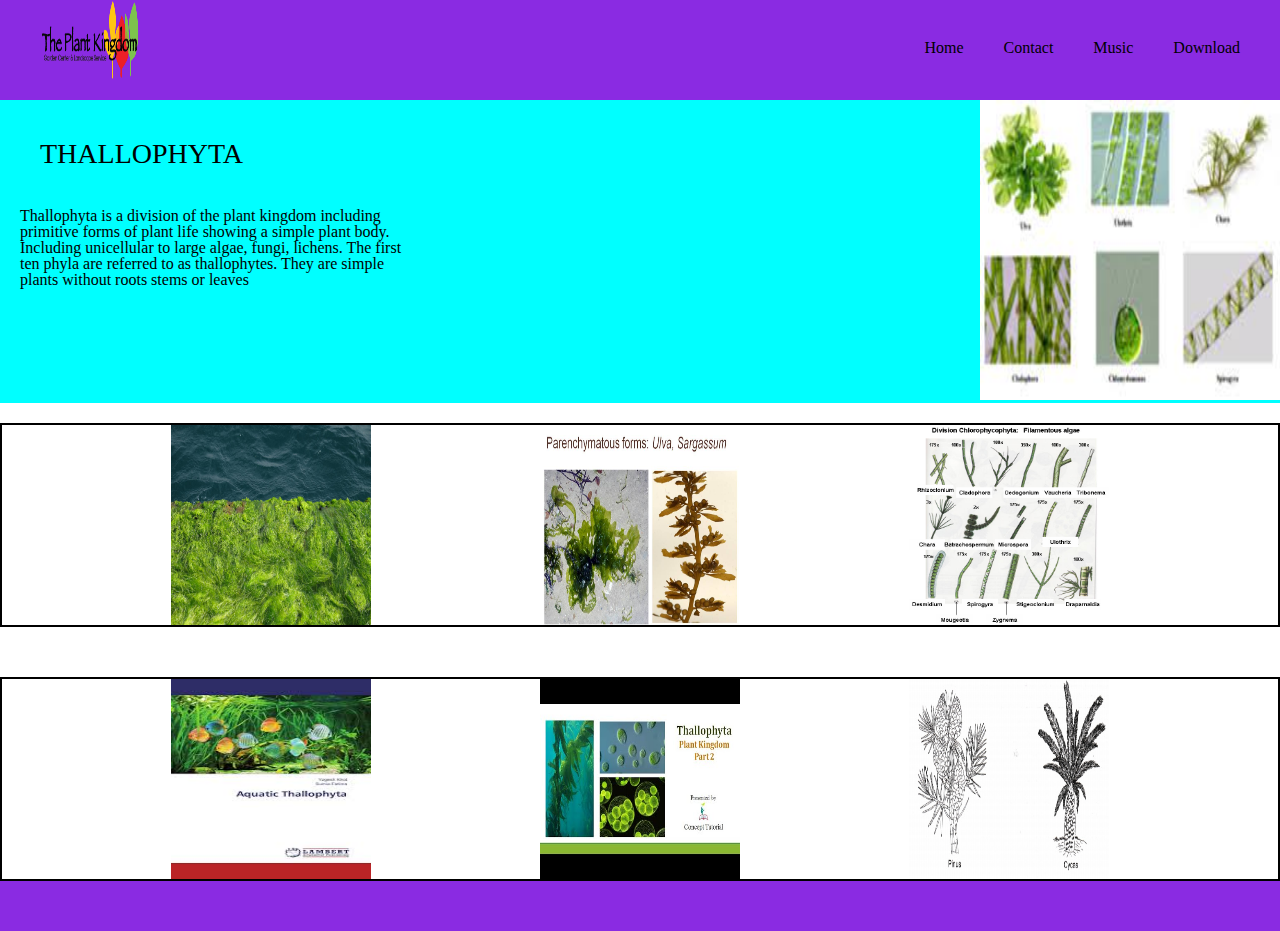
<file: block-BHaabk/index.html>
<!DOCTYPE html>
<html lang="en">
  <head>
    <meta charset="UTF-8">
    <title>flexbox1</title>
    <link rel="stylesheet" href="style.css">
  </head>
  <body>
    <header>
      <div class="header1">
      <div class="logo1">
      <a href="#"><img class="logo" src="plant.png"></a>
    </div>
    <div class="a1">
      <a class="a1" href-="#">Home</a>
      <a class="a1" href-="#">Contact</a>
      <a class="a1" href-="#">Music</a>
      <a class="a1" href-="#">Download</a>
      </div>
      </div>
    </header>
    <main>
      <aricle class="article">
      <div class="article1">
        <h1>THALLOPHYTA</h1>
        <p>Thallophyta is a division of the plant kingdom including primitive forms 
          of plant life showing a simple plant body.
        Including unicellular to large algae, fungi, lichens. The first ten phyla 
        are referred to as thallophytes. They are
        simple plants without roots stems or leaves</p>
      </div>
      <div class="article2">
        <img src="thyllo.jpeg">
      </div>
      </aricle>
      <gallery>
        <div class="gallery1">
          <img class="img1" src="thyllo1.jpeg">
          <img class="img1" src="thyllo2.jpeg">
          <img class="img1" src="thyllo3.jpeg">
        </div>
        <div class="gallery2">
          <img class="img1" src="thyllo4.jpeg">
          <img class="img1" src="thyllo5.jpeg">
          <img class="img1" src="thyllo6.jpeg">
        </div>
      </gallery>
    </main>
    <footer>

    </footer>

  </body>
</html>
</file>
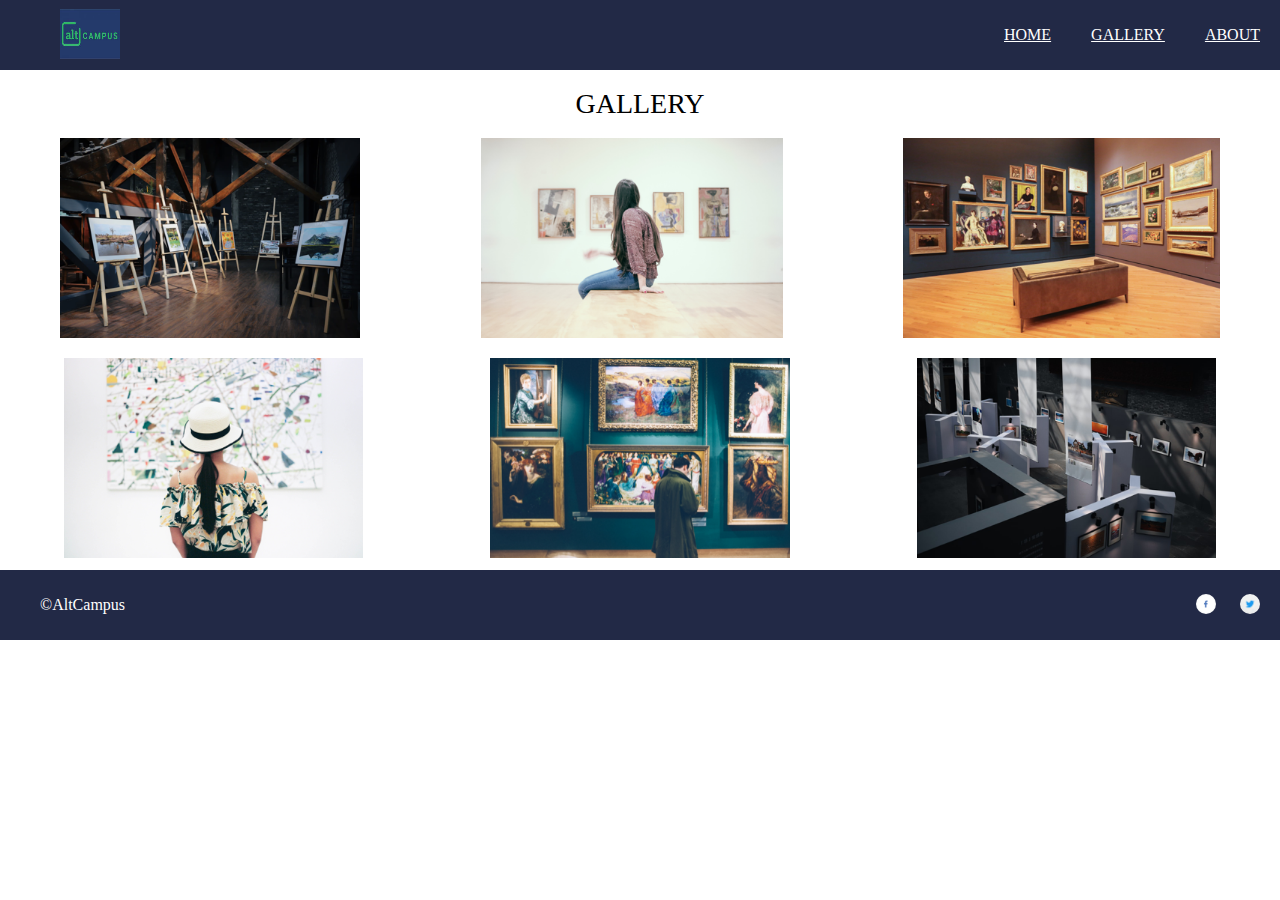
<file: block-BHaabn/index.html>
<!DOCTYPE html>
<html lang="en">
  <head>
    <meta charset="UTF-8">
    <title>flex assign1</title>
    <link rel="stylesheet" href="style.css">
  </head>
  <body>
    <header>
      <div>
        <a href="#"><img class="logo" src="alt.jpeg"></a>
      </div>
      <div class="a">
        <a class="a1" href="#">HOME</a>
        <a  class="a1" href="#">GALLERY</a>
        <a  class="a1" href="#">ABOUT</a>
      </div>
    </header>
    <main>
      <h1>GALLERY</h1>
      <div class="img1">
        <img src="01.png">
        <img src="02.png">
        <img src="03.png">
      </div>
      <div class="img2">
        <img src="04.png">
        <img src="05.png">
        <img src="06.png">
      </div>
    </main>
    <footer class="footer">
      <div>
        <p>&copy;AltCampus</p>
      </div>
      <div class="img3">
        <a href=""><img src="fb.png"></a>
        <a href=""><img src="twitter.jpg"></a>
      </div>
    </footer>
  </body>
</html>
</file>
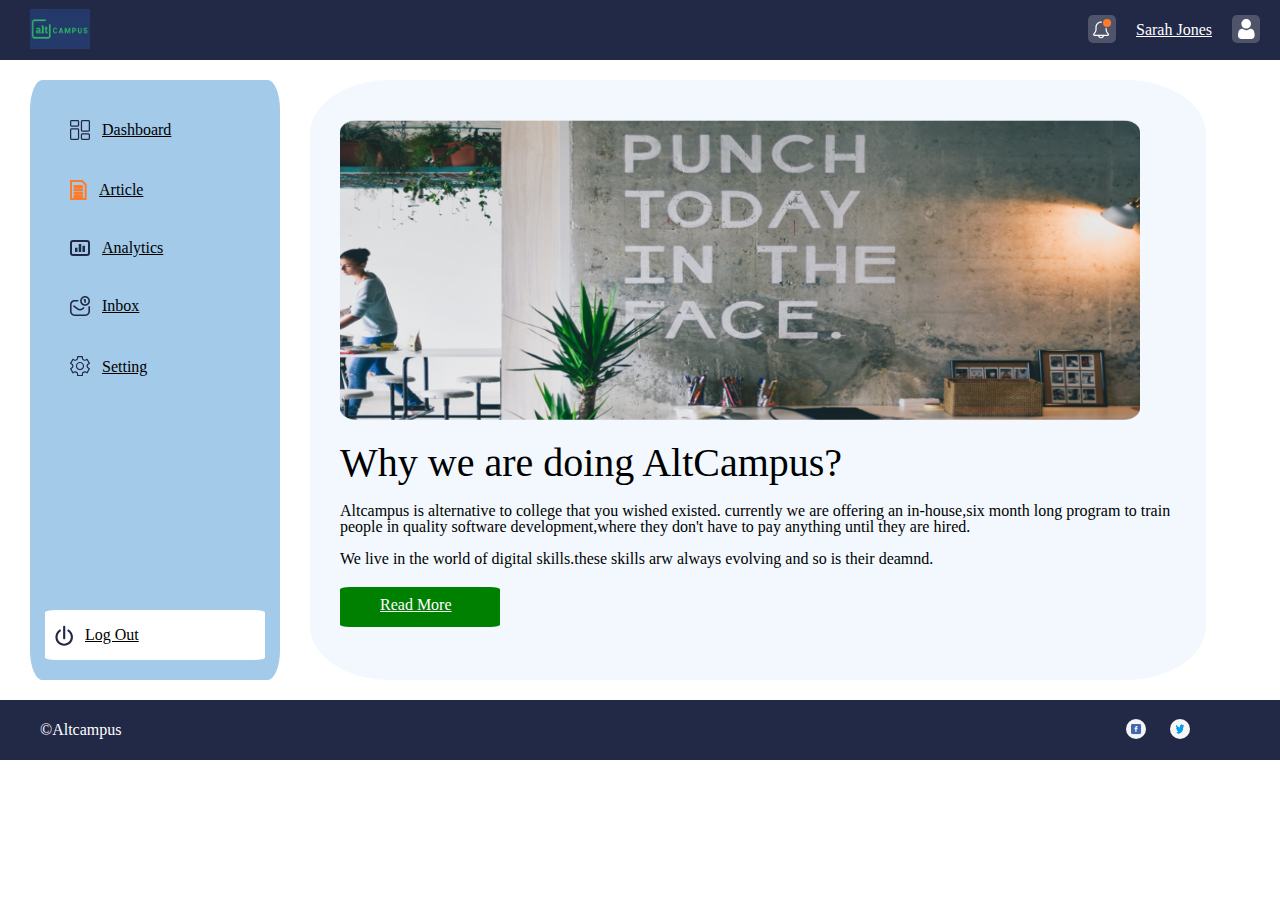
<file: block-BHaabo/index.html>
<!DOCTYPE html>
<html lang="en">
  <head>
    <meta charset="UTF-8">
    <title>flexbox assign2</title>
    <link rel="stylesheet" href="style.css">
  </head>
  <body>
    <header class="header">
      <div>
        <a href="#">
          <img class="logo" src="download.jpeg">
        </a>
      </div>
      <div class="a2">
        <a class="a1" href="#"><img src="bell.svg"></a>
        <a class="a1" href="#">Sarah Jones</a>
        <a> <img src="user.svg"></a>
      </div>
    </header>
    <body>
      <section class="container">
      <section>
        <div class="box1">

      <div class="box2">
          <div class="article">
            <img src="dashboard.svg">
            <a class="dash1" href="#">Dashboard</a>
          </div>
           <div class="article">
            <img src="article.svg">
            <a class="dash1" href="#">Article</a>
          </div>
          <div class="article">
            <img src="analytics.svg">
            <a class="dash1" href="#">Analytics</a>
          </div>
          <div class="article">
            <img src="inbox.svg">
            <a class="dash1" href="#">Inbox</a>
          </div>
          <div class="article">
            <img src="setting.svg">
            <a class="dash1" href="#">Setting</a>
          </div>
        
        </div>
          
            <div class="logout">
              <img src="log-out.svg">
              <a class="dash1" href="#">Log Out</a>
          
          </div>
          
        </div>
      </section>
      <section class="sec2">
        <div class="seccontent">
        <div>
          <img class="section1" src="01.png">
        </div>
        <div>
          <h1>Why we are doing AltCampus?</h1>
          <p>
            Altcampus is alternative to college that you wished existed.
            currently we are offering an in-house,six month long program
            to train people in quality software development,where they don't have to
            pay anything until they are hired.</p><br>
          <p> We live in the world of digital skills.these skills arw always evolving
            and so is their deamnd.
          </p>
        </div>
        <div class="read">
          <a href="#">Read More</a>
        </div>
        </div>
      </section>
      </section>
      <footer>
        <div class="copy">
             <p>&copy;Altcampus</p>
        </div>
        <div class="icon">
          <a href="#"><img src="fb.jpeg"></a>
          <a href="#"><img src="twitter.png"></a>

        </div>
      </footer>

    </body>
  </body>
</html>
</file>
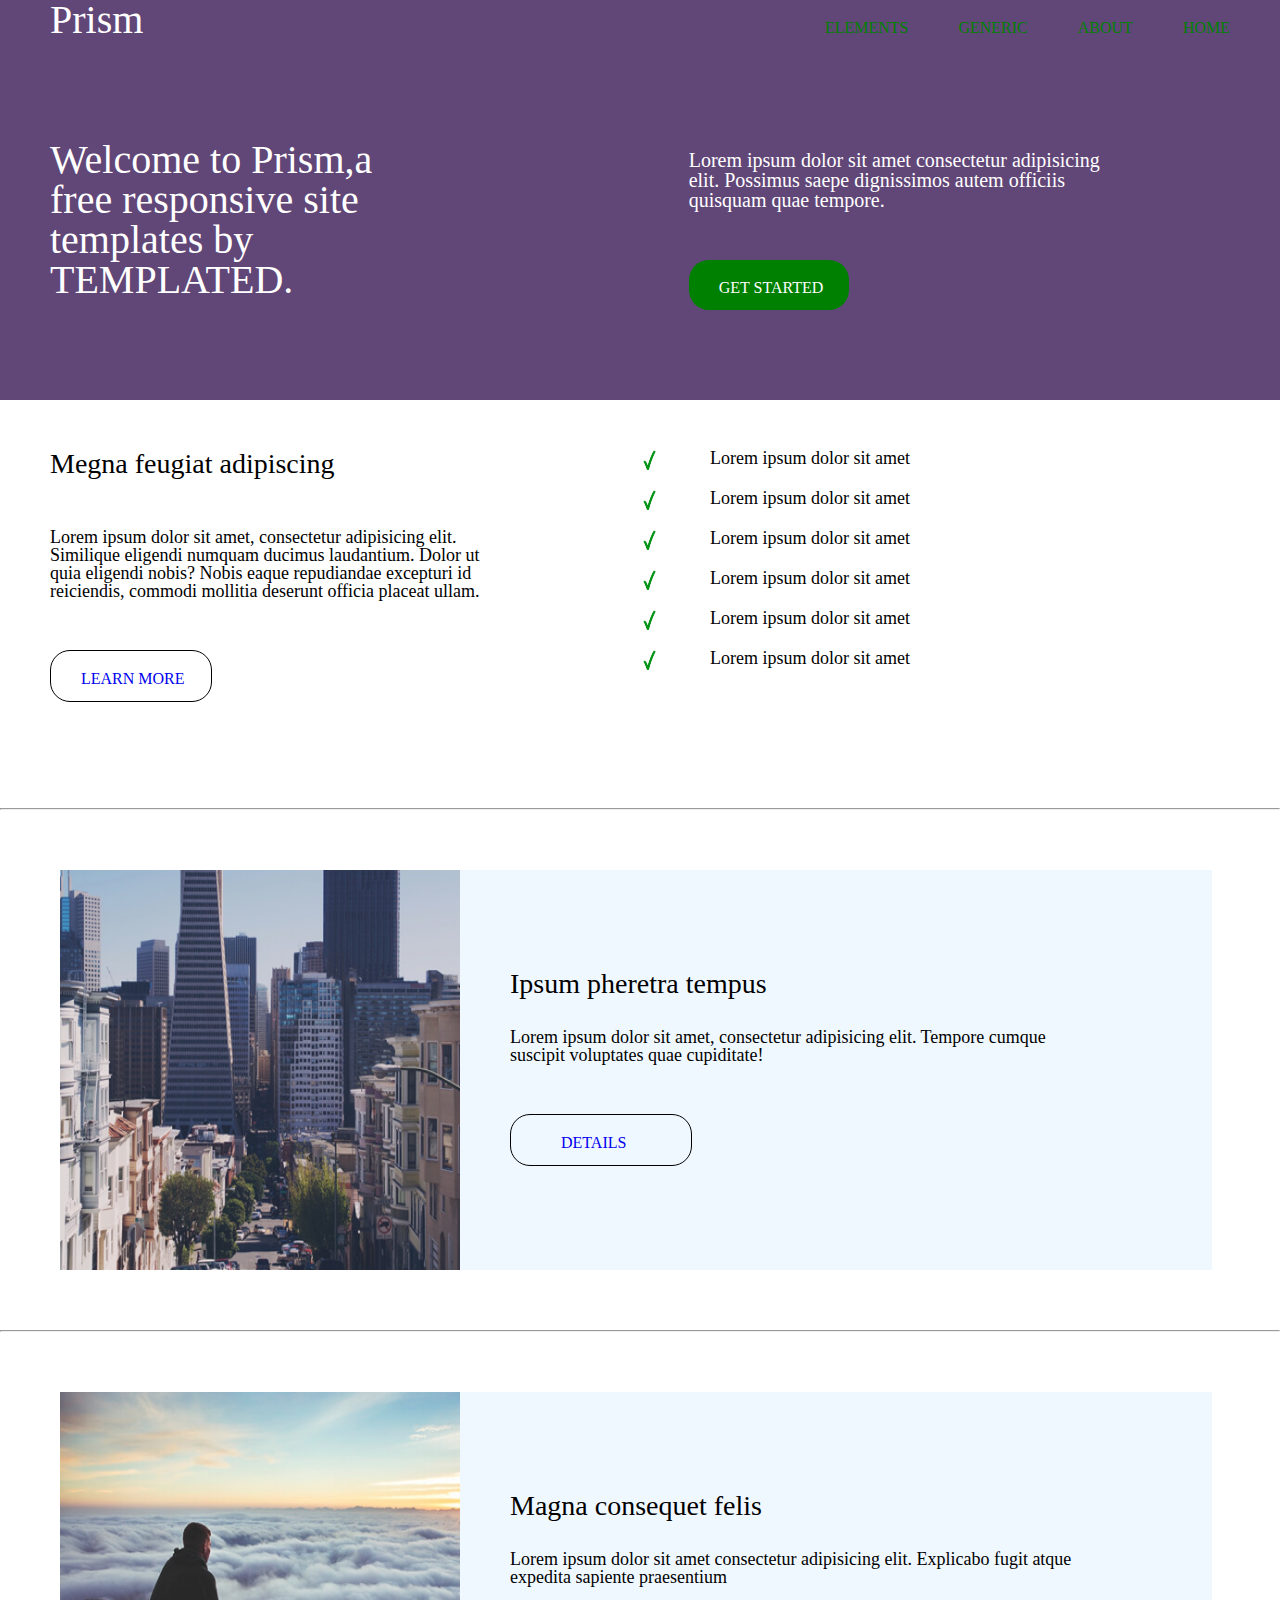
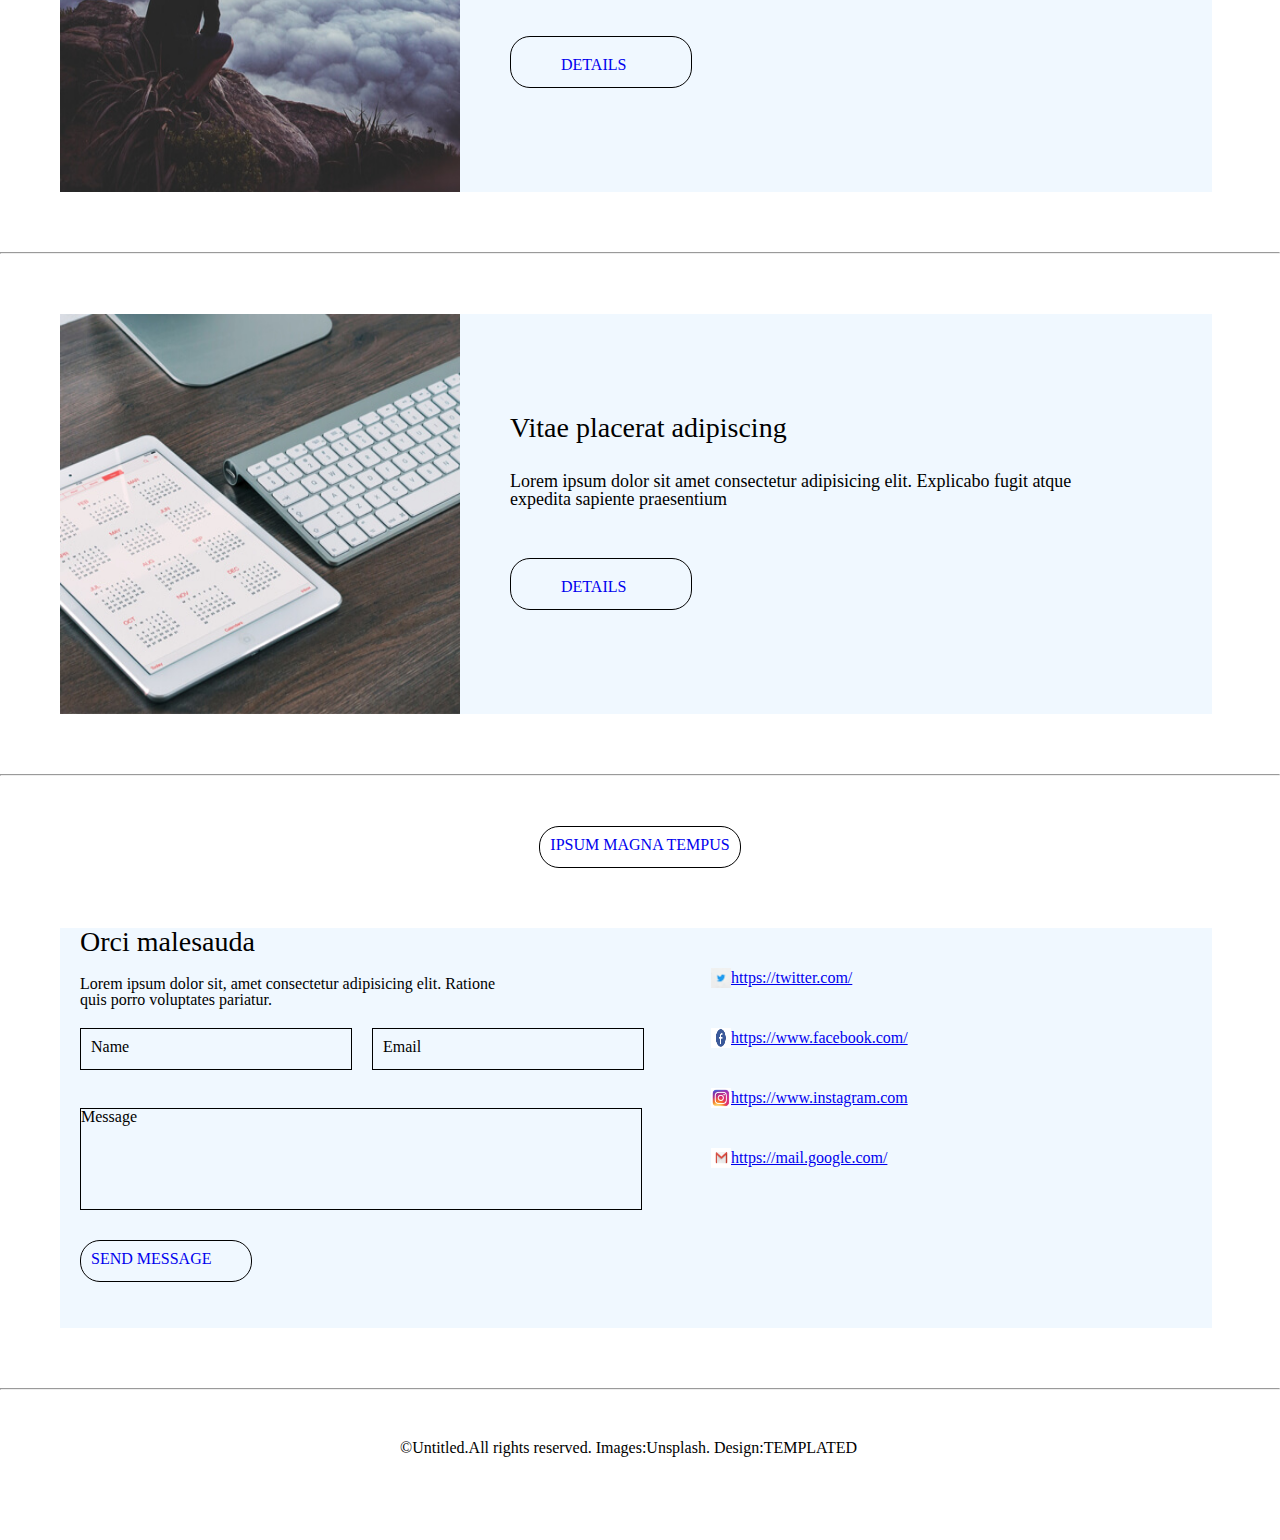
<file: block-BHaabp/index.html>
<!DOCTYPE html>
<html lang="en">
  <head>
    <meta charset="UTF-8">
    <title>flexbox assign3</title>
    <link rel="stylesheet" href="style.css">
  </head>
  <body>

    <section class="prism">
      <div>
        <h1>Prism</h1>
        <p class="p0">Welcome to Prism,a free responsive site templates
           by TEMPLATED.
        </p>
      </div>
      <div>
        <a class="a1" href="#">HOME</a>
        <a  class="a1" href="#">ABOUT</a>
        <a class="a1" href="#">GENERIC</a>
        <a class="a1"href="#">ELEMENTS</a>
        <P class="p1">
          Lorem ipsum dolor sit amet consectetur adipisicing elit.
           Possimus saepe dignissimos autem officiis quisquam quae tempore.
        </P>
        <a class="start" href="#">GET STARTED</a>
      </div>
    </section>

    <section class="megna">
      <div class="megna1">
        <h2>Megna feugiat adipiscing </h2>
        <p class="p2"> Lorem ipsum dolor sit amet, consectetur adipisicing elit.
           Similique eligendi numquam ducimus laudantium. Dolor ut quia
            eligendi nobis? Nobis eaque repudiandae excepturi id reiciendis,
             commodi mollitia deserunt officia placeat ullam.</p>
         <a class="learn" href="#">LEARN MORE</a>
        </div>


       <div class="tickcontent">
         <div class="tick1">
          <img class="tick" src="tick.png">
          <p class="pt">Lorem ipsum dolor sit amet</p>
        </div>
        <div class="tick1">
          <img class="tick" src="tick.png">
          <p class="pt">Lorem ipsum dolor sit amet</p>
        </div>
        <div class="tick1">
          <img class="tick" src="tick.png">
          <p class="pt">Lorem ipsum dolor sit amet</p>
        </div>
        <div class="tick1">
          <img class="tick" src="tick.png">
          <p class="pt">Lorem ipsum dolor sit amet</p>
        </div>
        <div class="tick1">
          <img class="tick" src="tick.png">
          <p class="pt">Lorem ipsum dolor sit amet</p>
        </div>
        <div class="tick1">
          <img class="tick" src="tick.png">
          <p class="pt">Lorem ipsum dolor sit amet</p>
        </div>

      </div>
    </section>
    <hr>

    <section class="sec3">
      <div>
        <img class="pic1" src="pic01.jpg">
      </div>
      <div class="sec32">
        <h3>Ipsum pheretra tempus</h3>
        <p class="p3">Lorem ipsum dolor sit amet, consectetur adipisicing elit.
           Tempore cumque suscipit voluptates quae cupiditate!
        </p>
        <a class="detail" href="#">DETAILS</a>   
      </div>
    </section>
    <hr>

    <section class="sec4">
      <div>
        <img class="pic1" src="pic02.jpg">
      </div>
      <div class="sec32">
        <h3>Magna consequet felis</h3>
        <p class="p3">Lorem ipsum dolor sit amet consectetur adipisicing elit.
           Explicabo fugit atque expedita sapiente praesentium 
        </p>
        <a class="detail" href="#">DETAILS</a>
      </div>
    </section>
    <hr>

    <section class="sec5">
      <div>
        <img class="pic1" src="pic03.jpg">
      </div>
      <div class="sec32">
        <h3>Vitae placerat adipiscing</h3>
        <p class="p3">Lorem ipsum dolor sit amet consectetur adipisicing elit.
          Explicabo fugit atque expedita sapiente praesentium
          </p>
        <a class="detail" href="#">DETAILS</a>
      </div>
    </section>
    <hr>

    <section class="sec6">
      <a class="sec61" href="#">IPSUM MAGNA TEMPUS</a>
    </section>

    <section class="sec7">
      <div>
        <h4>Orci malesauda</h4>
        <p class="p4">Lorem ipsum dolor sit, amet consectetur adipisicing elit. 
          Ratione quis porro voluptates pariatur.</p>
        <p class="box">Name</p> 
        <p class="box">Email</p>
        <p class="box1">Message</p>
        <a class="message" href="#">SEND MESSAGE</a>
      </div>

      <div class="media">

        <div class="media11">
          <img class="media1" src="twitter.jpeg">
          <a href="https://twitter.com/">https://twitter.com/</a>
        </div>
        <div class="media11">
          <img class="media1" src="fb.jpeg">
          <a href="https://www.facebook.com/">https://www.facebook.com/</a>
        </div>
        <div class="media11">
          <img class="media1" src="insta.jpeg">
          <a href="https://www.instagram.com">https://www.instagram.com</a>
        </div>
        <div class="media11">
          <img class="media1" src="gmail.jpeg">
          <a href="https://mail.google.com/">https://mail.google.com/</a>
        </div>
        
      </div>
    </section>
    <hr>
    <footer>
      <p class="copy">&copy;Untitled.All rights reserved. Images:Unsplash. Design:TEMPLATED</p>
    </footer>

  </body>
</html>
</file>
<file: block-BHaabk/style.css>
/* http://meyerweb.com/eric/tools/css/reset/ 
   v2.0 | 20110126
   License: none (public domain)
*/

html, body, div, span, applet, object, iframe,
h1, h2, h3, h4, h5, h6, p, blockquote, pre,
a, abbr, acronym, address, big, cite, code,
del, dfn, em, img, ins, kbd, q, s, samp,
small, strike, strong, sub, sup, tt, var,
b, u, i, center,
dl, dt, dd, ol, ul, li,
fieldset, form, label, legend,
table, caption, tbody, tfoot, thead, tr, th, td,
article, aside, canvas, details, embed, 
figure, figcaption, footer, header, hgroup, 
menu, nav, output, ruby, section, summary,
time, mark, audio, video {
	margin: 0;
	padding: 0;
	border: 0;
	font-size: 100%;
	font: inherit;
	vertical-align: baseline;
}
/* HTML5 display-role reset for older browsers */
article, aside, details, figcaption, figure, 
footer, header, hgroup, menu, nav, section {
	display: block;
}
body {
	line-height: 1;
}
ol, ul {
	list-style: none;
}
blockquote, q {
	quotes: none;
}
blockquote:before, blockquote:after,
q:before, q:after {
	content: '';
	content: none;
}
table {
	border-collapse: collapse;
	border-spacing: 0;
}





img{
  width:300px;
  height:300px;
}
header{
  width:100%;
  height:100px;
  background-color: blueviolet;

}
.header1{
  flex-direction: row;
  display: flex;

}
.logo{
  width:100px;
  height:80px;
  margin-left: 40px;
}
.logo1{
  flex: 1;
}
.a1{
  display:flex;
  align-items: center;
  padding: 20px;
  
  
}
h1{
  font-size: 28px;
  margin:40px;
}

.article{
  display:flex;
  flex-direction: row;
  background-color:aqua;

  

}
.article1{
  /* background-color:aqua; */
  /* width:50%; */
  height:300px;
  justify-content: space-between;
  

}
.article2{
  /* background-color: greenyellow; */
  /* width:50%; */

  
  
}
.img1{
  width:200px;
  height:200px;
}
footer{
  background-color: blueviolet;
  width:100%;
  height:50px;
}
.gallery1{
  border:solid 2px black;
  margin-top: 20px;
  display: flex;
  justify-content: space-evenly;
}
.gallery2{
  border:solid 2px black;
  margin-top: 50px;
  display: flex;
  justify-content: space-evenly;

}
p{
  width:40%;
  margin-left: 20px;
}
</file>
<file: block-BHaabn/style.css>
/* http://meyerweb.com/eric/tools/css/reset/ 
   v2.0 | 20110126
   License: none (public domain)
*/

html, body, div, span, applet, object, iframe,
h1, h2, h3, h4, h5, h6, p, blockquote, pre,
a, abbr, acronym, address, big, cite, code,
del, dfn, em, img, ins, kbd, q, s, samp,
small, strike, strong, sub, sup, tt, var,
b, u, i, center,
dl, dt, dd, ol, ul, li,
fieldset, form, label, legend,
table, caption, tbody, tfoot, thead, tr, th, td,
article, aside, canvas, details, embed, 
figure, figcaption, footer, header, hgroup, 
menu, nav, output, ruby, section, summary,
time, mark, audio, video {
	margin: 0;
	padding: 0;
	border: 0;
	font-size: 100%;
	font: inherit;
	vertical-align: baseline;
}
/* HTML5 display-role reset for older browsers */
article, aside, details, figcaption, figure, 
footer, header, hgroup, menu, nav, section {
	display: block;
}
body {
	line-height: 1;
}
ol, ul {
	list-style: none;
}
blockquote, q {
	quotes: none;
}
blockquote:before, blockquote:after,
q:before, q:after {
	content: '';
	content: none;
}
table {
	border-collapse: collapse;
	border-spacing: 0;
}





header{
  width:100%;
  height:70px;
  background-color: #222946;
  align-items: center;
  display: flex;
  justify-content: space-between;
  
}
main{
  height:500px;
  
}
h1{
  text-align: center;
  font-size: 28px;
  padding: 20px;
}
.logo{
   width:60px;
   height:50px;
   margin-left: 60px;
}
.a1{
  color:white;
  padding: 20px;
  
  
}
.a{
  display: flex;
  justify-content: flex-end;
  align-items: center;


}
.img1{
  height:200px;
  display:flex;
  flex-direction: row;
  justify-content:space-around;
}
.img2{
  margin-top: 20px;
  height:200px;
  display:flex;
  flex-direction: row;
  justify-content:space-around;

}
footer{
  background-color: #222946;
  width: 100%;
  height: 70px;

}
.img3 img{
  width: 20px;
  height:20px;
  border-radius: 50%;
  margin-right: 20px;
}
p{
  color:white;
  margin-left: 40px;

}
.footer{
  display: flex;
  justify-content: space-between;
  align-items: center;


}
</file>
<file: block-BHaabo/style.css>
/* http://meyerweb.com/eric/tools/css/reset/ 
   v2.0 | 20110126
   License: none (public domain)
*/

html, body, div, span, applet, object, iframe,
h1, h2, h3, h4, h5, h6, p, blockquote, pre,
a, abbr, acronym, address, big, cite, code,
del, dfn, em, img, ins, kbd, q, s, samp,
small, strike, strong, sub, sup, tt, var,
b, u, i, center,
dl, dt, dd, ol, ul, li,
fieldset, form, label, legend,
table, caption, tbody, tfoot, thead, tr, th, td,
article, aside, canvas, details, embed, 
figure, figcaption, footer, header, hgroup, 
menu, nav, output, ruby, section, summary,
time, mark, audio, video {
	margin: 0;
	padding: 0;
	border: 0;
	font-size: 100%;
	font: inherit;
	vertical-align: baseline;
}
/* HTML5 display-role reset for older browsers */
article, aside, details, figcaption, figure, 
footer, header, hgroup, menu, nav, section {
	display: block;
}
body {
	line-height: 1;
}
ol, ul {
	list-style: none;
}
blockquote, q {
	quotes: none;
}
blockquote:before, blockquote:after,
q:before, q:after {
	content: '';
	content: none;
}
table {
	border-collapse: collapse;
	border-spacing: 0;
}





.header{
  height:60px;
  background-color: #222946;
  display: flex;
  justify-content: space-between;
  align-items: center;
}
.logo{
  height:40px;
  width:60px;
  align-items: center;
  margin-left: 30px;

}
.a1{
  margin-right: 20px;
   color:white;
}
.a2{
  display: flex;
  align-items: center;
  margin-right: 20px;
}
.box1{
  height: 600px;
  width: 250px;
  background-color: #a3cae9;
  border-radius: 5%;
  margin: 20px 30px;
  display: flex;
  flex-direction: column;
  
}
.box1 img{
  /* margin-left: 30px; */
  /* margin-top:30px; */
}
.dash{
  margin-top:30px;
  margin-left: 10px;
  
}
.dash1{
  margin-left: 12px;
  color: black;
}
.article{
  padding: 20px;
  display: flex;
  align-items: center;
  
}
.box2{
  flex:1;
  padding: 20px;
}
.logout{
    margin-left: 15px;
    margin-bottom: 20px;
    display: flex;
    align-items: center;
    background-color: white;
    width: 200px;
    height: 30px;
    border-radius: 5%;
    padding: 10px;
}
.section1{
     width:800px;
     height:300px;
}
.read{
  background-color: green;
  width: 80px;
  height: 20px;
  padding: 10px 40px;
  border-radius: 6%;
  margin-top: 20px;
}
.read a{
  color:white;

}
.sec2{
  width: 70%;
  height:600px;
  background-color:#f2f8fd;
  border-radius: 9%;
  margin-top: 20px;
}
footer{
  background-color: #222946;
  height:60px;
  width: 100%;
  display: flex;
  justify-content: space-between;
  align-items: center;
}
.container{
  display: flex;
}
h1{
  font-size: 40px;
  margin:20px 0;
}
.seccontent{
  margin-left: 30px;
  margin-top: 40px;
}
.icon{
    padding: 80px;
}
.icon img{
  width: 20px;
  height: 20px;
  border-radius: 50%;
  padding: 10px;
  
}
.copy{
  margin-left: 40px;
  color:white;
}
</file>
<file: block-BHaabp/style.css>
/* http://meyerweb.com/eric/tools/css/reset/ 
   v2.0 | 20110126
   License: none (public domain)
*/

html, body, div, span, applet, object, iframe,
h1, h2, h3, h4, h5, h6, p, blockquote, pre,
a, abbr, acronym, address, big, cite, code,
del, dfn, em, img, ins, kbd, q, s, samp,
small, strike, strong, sub, sup, tt, var,
b, u, i, center,
dl, dt, dd, ol, ul, li,
fieldset, form, label, legend,
table, caption, tbody, tfoot, thead, tr, th, td,
article, aside, canvas, details, embed, 
figure, figcaption, footer, header, hgroup, 
menu, nav, output, ruby, section, summary,
time, mark, audio, video {
	margin: 0;
	padding: 0;
	border: 0;
	font-size: 100%;
	font: inherit;
	vertical-align: baseline;
}
/* HTML5 display-role reset for older browsers */
article, aside, details, figcaption, figure, 
footer, header, hgroup, menu, nav, section {
	display: block;
}
body {
	line-height: 1;
}
ol, ul {
	list-style: none;
}
blockquote, q {
	quotes: none;
}
blockquote:before, blockquote:after,
q:before, q:after {
	content: '';
	content: none;
}
table {
	border-collapse: collapse;
	border-spacing: 0;
}









.prism{
  width:100%;
  height:400px;
  background-color: #614678;
  display: flex;
}
h1{
  color:white;
  font-size: 40px;
  margin-left: 50px;
}
.p0{
  color:white;
  font-size: 40px;
  margin-left: 50px;
  margin-top: 100px;
  width: 50%;
}
.p1{
  font-size: 20px;
  margin-top: 150px;
  width: 70%;
  color:white;
}
.a1{
  float: right;
  padding-right: 20px;
  padding-top: 20px;
  color:green;
  margin-right: 30px;
  text-decoration: none;
  
  
}
.start{
  background-color: green;
  width: 130px;
  height: 30px;
  border-radius: 20px;
  margin-top: 50px;
  display: inline-block;
  padding-top: 20px;
  padding-left: 30px;
  text-decoration: none;
  color: white;
}
h2{
  font-size: 28px;
  margin: 50px;
}
.tick{
  width:20px;
  height:20px;
  margin-top: 20px;
  display: flex;
  flex-direction: column;

}
.tick1{
  display: flex;
  align-items: center;
}
.tickcontent{
  margin-top: 30px;
}
.pt{
  color:black;
  font-size:18px ;
  margin-left: 50px;
  width: 80%;
  margin-top: 15px;
}
.p2{
  color:black;
  font-size:18px ;
  margin-left: 50px;
  width: 70%;
}
.learn{
   width: 130px;
  height: 30px;
  border-radius: 20px;
  margin-top: 50px;
  display: inline-block;
  border:solid 1px black;
  text-decoration: none;
  padding-top: 20px;
  padding-left: 30px;
  margin-left: 50px;
}
.megna{
  display: flex;
  height:400px
  
  
}
.megna1{
  width: 50%;
}
.sec3{
  display: flex;
  /* justify-content: space-between; */
  background-color: aliceblue;
  height:400px;
  width: 90%;
  margin:60px;
  
}
.sec32{
  width:50%;
  margin-top: 100px;
  margin-left: 50px;
  
}
h3{
  font-size: 28px;
}
.pic1{
  height:400px;
  width:400px;
}
.p3{
  color:black;
  font-size: 18px;
  margin-top: 30px;
}
.detail{
    width: 130px;
  height: 30px;
  border-radius: 20px;
  margin-top: 50px;
  display: inline-block;
  border:solid 1px black;
  text-decoration: none;
  padding-top: 20px;
  padding-left: 50px;
}
.sec4{
  display: flex;
   /* justify-content: space-between; */
  background-color: aliceblue;
  height:400px;
  width: 90%;
  margin:60px;
}
.sec5{
   display: flex;
   /* justify-content: space-between; */
   background-color: aliceblue;
   height:400px;
   width: 90%;
   margin:60px;
}
.sec6{
  margin-top: 60px;
  border: solid 1px black;
  width:200px;
  height:30px;
  margin: 50px auto;
  justify-content: center;
  display: flex;
  padding-top: 10px;
  border-radius: 20px;
  
}
.sec61{
  text-decoration: none;

}

.media1{
  width: 20px;
  height: 20px;
}
.sec7{
  display: flex;
   /* justify-content: space-between; */
   background-color: aliceblue;
   height:400px;
   width: 90%;
   margin:60px;
   
}
.sec71{
  margin-left: 50px;
}
.box{
  width: 250px;
  height: 20px;
  border: solid 1px black;
  padding: 10px;
  margin-top: 20px;
  float: left;
  margin-left: 20px;
}
.box1{
  width: 560px;
  height: 100px;
  border: solid 1px black;
  margin-top: 100px;
  margin-left: 20px;
}
.message{
  border: solid 1px black;
  width:150px;
  height: 20px;
  border-radius: 20px;
  margin-top: 30px;
  display: inline-block;
  margin-left: 20px;
  text-decoration: none;
  padding: 10px;

}
h4{
  font-size: 28px;
  margin-left: 20px;
}
.p4{
  margin-left: 20px;
  margin-top: 20px;
  width: 70%;
}
.media11{
  display:flex;
  align-items: center;
  margin-top: 40px;
  margin-left: 20px;
}
footer{
  height: 100px;
}
.copy{
  margin-left: 400px;
  margin-top: 50px;
   
}
</file>
